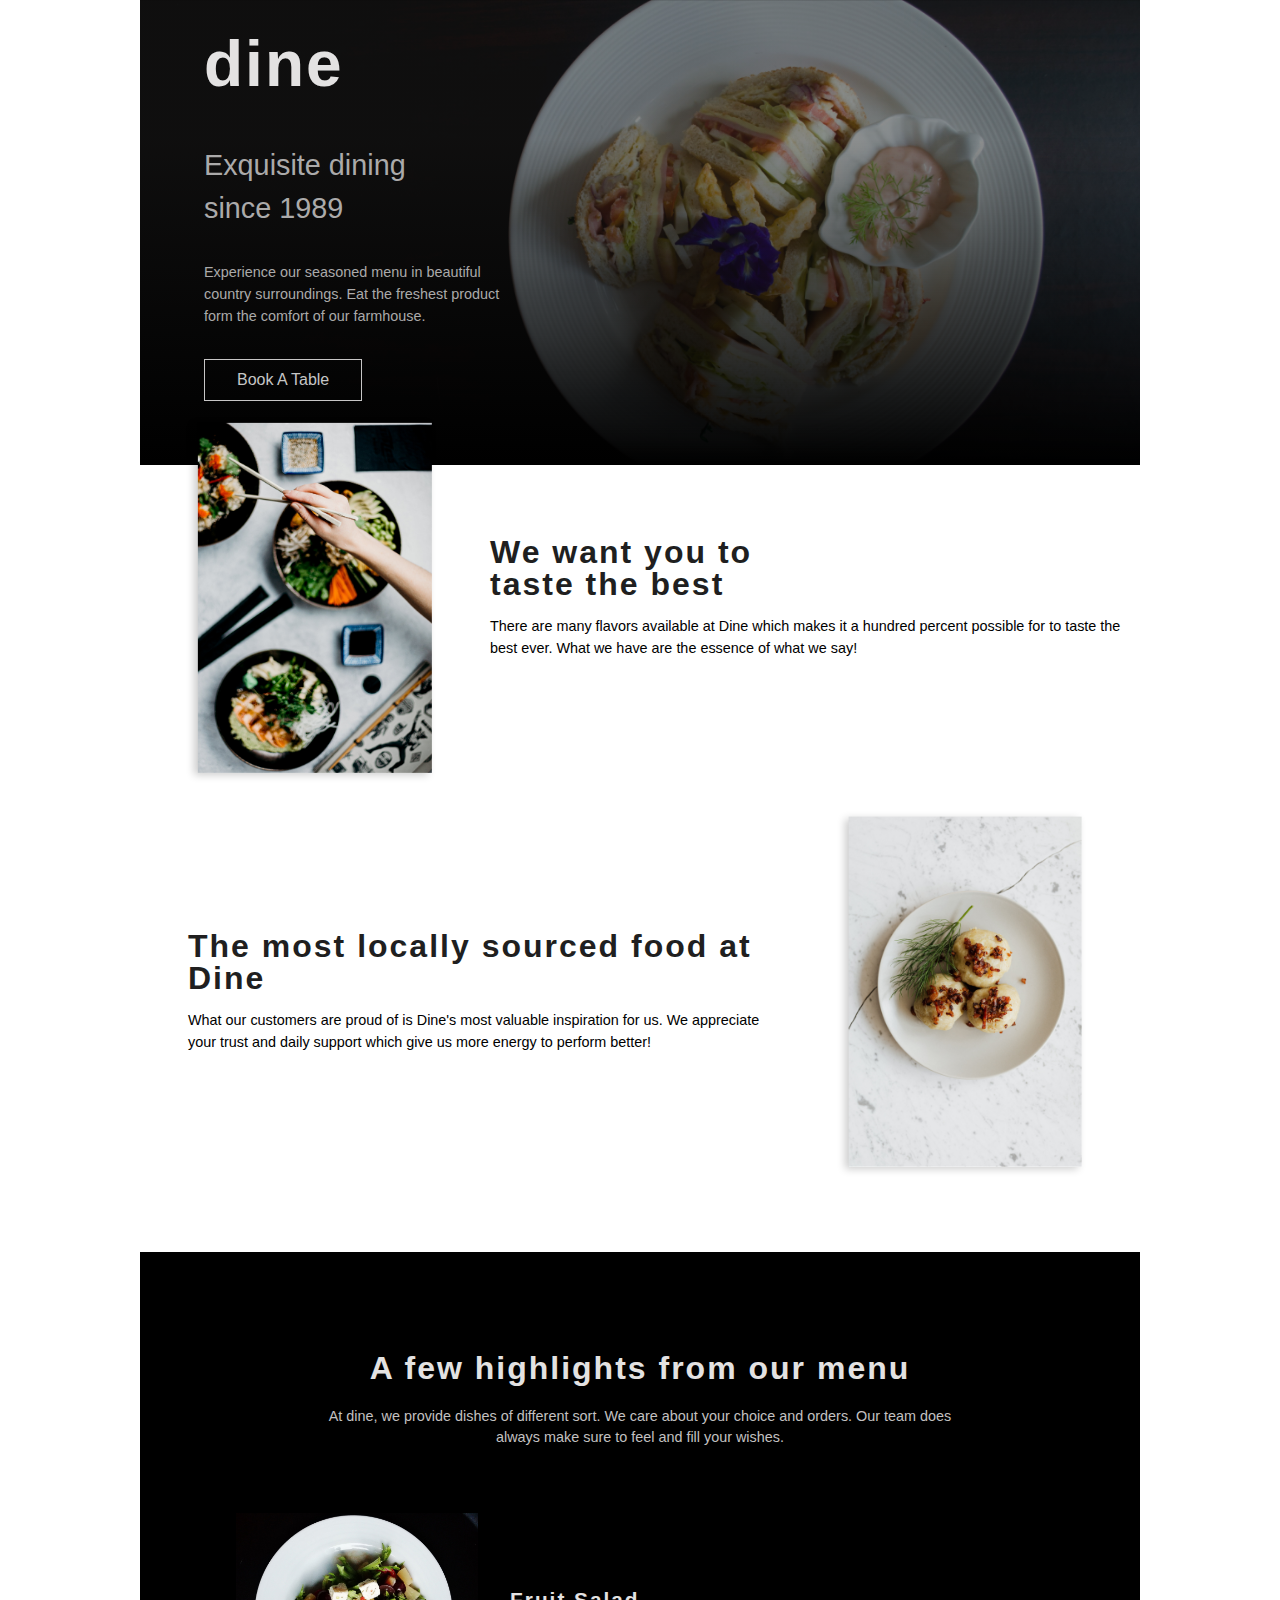
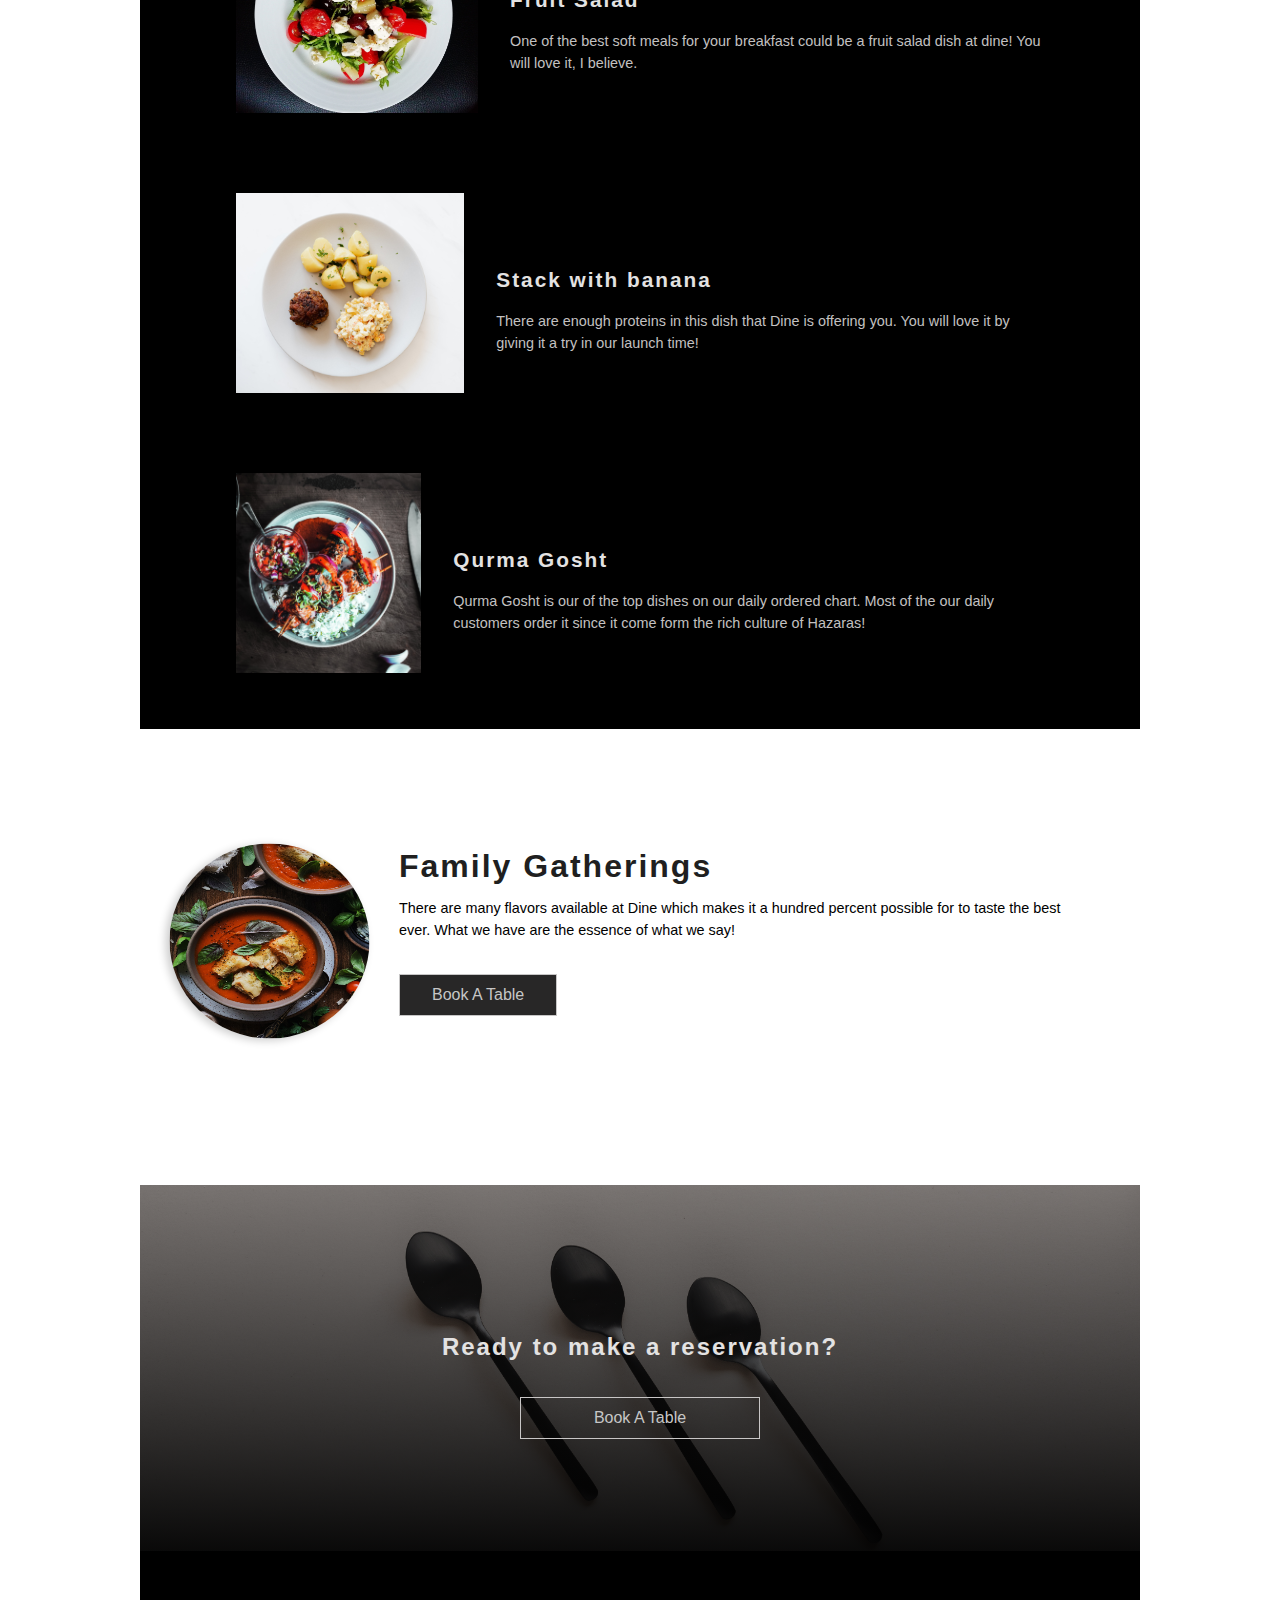
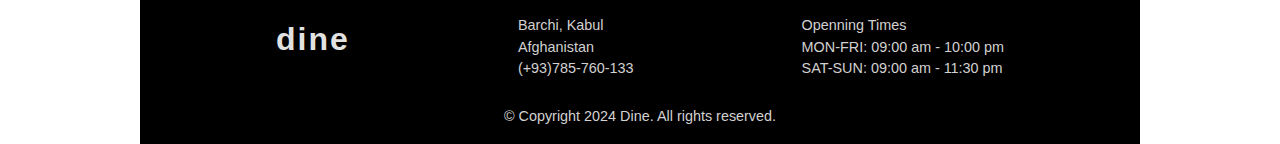
<file: index.html>
<!DOCTYPE html>
<html lang="en">
<head>
    <meta charset="UTF-8">
    <meta name="viewport" content="width=device-width, initial-scale=1.0">
    <title>Dine | The Fantastic Restaurant </title>
    <link rel="stylesheet" href="Styles/shared__styles.css">
    <link rel="stylesheet" href="Styles/styles.css">
</head>
<body>
    <div class="wrapper">
        <div class="hero__header | hero__img">
            <div class="hero__content">
                <h1>dine</h1>
                <p class="description">
                    Exquisite dining<br> since 1989
                </p>
                <p>Experience our seasoned menu in beautiful country surroundings. Eat the freshest product form the comfort of our farmhouse.</p>

                <div class="book__table">
                    <a href="book__landing.html">Book A Table</a>
                </div>
            </div>
        </div>
        <main>
            <div class="main__section_wrapper">
                <img class="section__img" src="Assets/Images/Ready__To__Eat.jpg" alt="Recipes">
                <div class="section__description">
                    <h2 class="taste darkgray">We want you to<br> taste the best</h2>
                    <p>There are many flavors available at <strong>Dine</strong> which makes it a hundred percent possible for to taste the best ever. What we have are the essence of what we say!</p>
                </div>
            </div>

            <div class="main__section_wrapper row__reverse">
                <img class="section__img" src="Assets/Images/cake.jpg" alt="Recipes">
                <div class="section__description">
                    <h2 class="taste darkgray">The most locally sourced food at Dine</h2>
                    <p>What our customers are proud of is <strong>Dine's</strong> most valuable inspiration for us. We appreciate your trust and daily support which give us more energy to perform better!</p>
                </div>
            </div>

            <div class="highlight">
                <div class="highlight__content">
                    <h2>A few highlights from our menu</h2>
                    <p>At dine, we provide dishes of different sort. We care about your choice and orders. Our team does always make sure to feel and fill your wishes.</p>
                </div>

                <div class="menu__wrapper">
                    <div class="menu">
                        <div class="menu__img img__one"></div>
                        <div class="menu__info">
                            <h3>Fruit Salad</h3>
                            <p>One of the best soft meals for your breakfast could be a fruit salad dish at dine! You will love it, I believe.</p>
                        </div>
                    </div>

                    <div class="menu">
                        <div class="menu__img img__two"></div>
                        <div class="menu__info">
                            <h3>Stack with banana</h3>
                            <p>There are enough proteins in this dish that Dine is offering you. You will love it by giving it a try in our launch time!</p>
                        </div>
                    </div>

                    <div class="menu last">
                        <div class="menu__img img__three"></div>
                        <div class="menu__info">
                            <h3>Qurma Gosht</h3>
                            <p>Qurma Gosht is our of the top dishes on our daily ordered chart. Most of the our daily customers order it since it come form the rich culture of Hazaras!</p>
                        </div>
                    </div>
                </div>
            </div>
            <div class="main__section_wrapper bottom">
                <img class="section__img" src="Assets/Images/bottom__picture.jpg" alt="Recipes">
                <div class="bottom__flex">
                    <div class="section__description">
                        <h2 class="taste darkgray">Family Gatherings</h2>
                        <p>There are many flavors available at <strong>Dine</strong> which makes it a hundred percent possible for to taste the best ever. What we have are the essence of what we say!</p>
                    </div>
                    <div class="book__table">
                        <a href="book__landing.html">Book A Table</a>
                    </div>
                </div>
            </div>
        </main>
        <footer>
            <div class="footer__img">
                <h2>Ready to make a reservation?</h2>
                <div class="book__table__bottom">
                    <a href="book__landing.html">Book A Table</a>
                </div>
            </div>

            <div class="footer">
                <h1>dine</h1>
                <div>
                    <p>Barchi, Kabul</p>
                    <p>Afghanistan</p>
                    <p>(+93)785-760-133</p>
                </div>
                <div>
                    <p>Openning Times</p>
                    <p>MON-FRI: 09:00 am - 10:00 pm</p>
                    <p>SAT-SUN: 09:00 am - 11:30 pm</p>
                </div>
                <p class="cp-text">
                    © Copyright 2024 Dine. All rights reserved.
                </p>
            
            </div>
        </footer>
    </div>
</body>
</html>
</file>
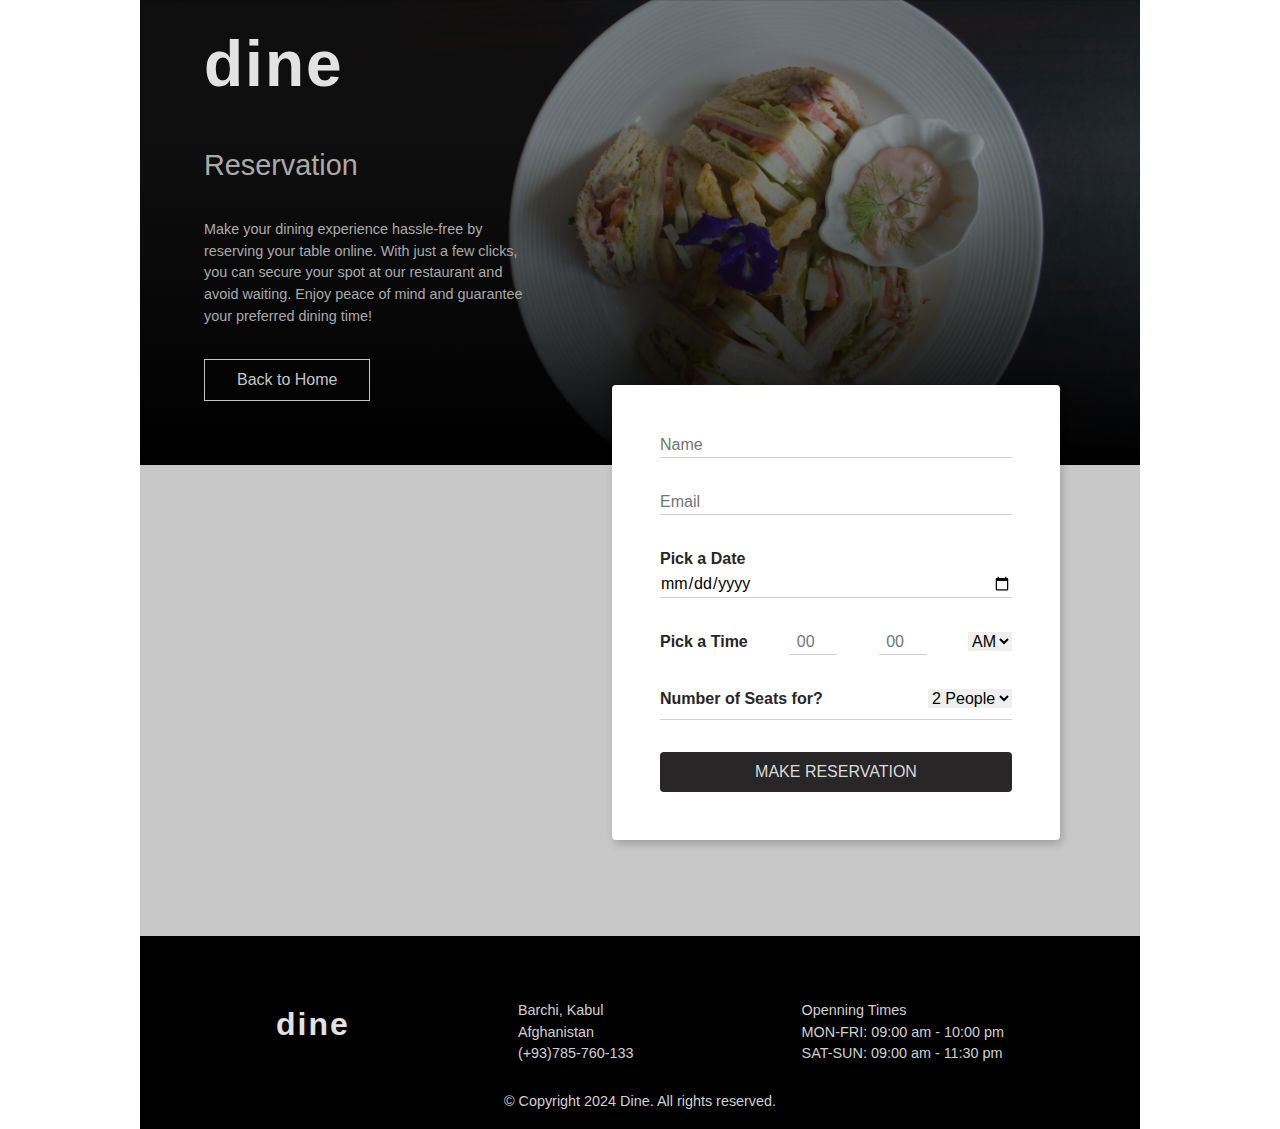
<file: book__landing.html>
<!DOCTYPE html>
<html lang="en">
<head>
    <meta charset="UTF-8">
    <meta name="viewport" content="width=device-width, initial-scale=1.0">
    <title>Booking__Table</title>
    <link rel="stylesheet" href="Styles/shared__styles.css">
    <link rel="stylesheet" href="Styles/booking__table.css">

</head>
<body>
    
    <div class="wrapper">
        <div class="hero__header | hero__img">
            <div class="hero__content">
                <h1>dine</h1>
                <p class="description">
                    Reservation
                </p>
                <p>Make your dining experience hassle-free by reserving your table online. With just a few clicks, you can secure your spot at our restaurant and avoid waiting. Enjoy peace of mind and guarantee your preferred dining time!</p>
                <div class="book__table">
                    <a href="index.html">Back to Home</a>
                </div>
            </div>
        </div>

        <main>
            <form action="">
                <input type="text" placeholder="Name" required>
                <input type="email" placeholder="Email" required>
                <div class="date">
                    <label for="date">Pick a Date</label>
                    <input type="date" id="date" required>
                </div>
                <div class="time">
                    <label for="time">Pick a Time</label>
                    <input type="number" placeholder="00" required>
                        <input type="number" placeholder="00" required>
                    <select name="timing" id="time">
                        <option value="AM">AM</option>
                        <option value="PM">PM</option>
                    </select>
                </div>
                <div class="people">
                    <label for="num__people">Number of Seats for?</label>
                <select name="timing" id="num__people"  required>
                    <option value="AM">2 People</option>
                    <option value="AM">3 People</option>
                    <option value="AM">4 People</option>
                    <option value="AM">5 People</option>
                    <option value="AM">6 People</option>
                    <option value="AM">7 People</option>
                    <option value="PM">8 People</option>
                </select>
                </div>
                    <button>MAKE RESERVATION</button>
            </form>
        </main>

        <div class="footer">
            <h1>dine</h1>
            <div>
                <p>Barchi, Kabul</p>
                <p>Afghanistan</p>
                <p>(+93)785-760-133</p>
            </div>
            <div>
                <p>Openning Times</p>
                <p>MON-FRI: 09:00 am - 10:00 pm</p>
                <p>SAT-SUN: 09:00 am - 11:30 pm</p>
            </div>
            <p class="cp-text">
                © Copyright 2024 Dine. All rights reserved.
            </p>
        
        </div>
    </div>
</body>
</html>
</file>
<file: Styles/shared__styles.css>
*,*::before, *::after {
    box-sizing: border-box;
    margin: 0;
    padding: 0;
}

html, body {
    line-height: 1.5;
    -webkit-font-smoothing: antialiased;
}

img,
picture,
video,
canvas,
svg {
    display: block;
    max-width: 100%;
}

input,
textarea,
button,
select {
    font: inherit;
}



/* GLOBALS */

h1, h2, h3, h4, h5 {
    overflow-wrap: break-word;
    margin: 0;
    letter-spacing: 2px;
    color: rgb(227, 226, 226);

}

a {
    text-decoration: none;
    color: rgb(198, 198, 198);
}

p {
    font-size: .9rem;
    font-weight: 100;
}

#root, #__root {
    isolation: isolate;
}


* {
    margin: 0;
    padding: 0;
    font-family: 'Inter', sans-serif;
    --min-desktop-width: 50rem;
    --max-desktop-width: 62.5rem;
}

.wrapper {
    width: 100%;
    max-width: var(--max-desktop-width);
    margin-inline: auto;
}


/* HEADER */

.hero__header {   /* must be included in the styles for the booking CSS */
    background: linear-gradient(to bottom, rgba(30, 29, 29, 0.5) 30%, rgba(0, 0, 0, 1)),
    url("../Assets/Images/Dark__Dine.jpg");
    padding-block-start: 34rem;
    background-origin: top;
    background-size: cover;
    background-position: top;
}


.hero__content {
    color: rgb(171, 170, 170);
    text-align: center;
    padding: 1rem;
}
.hero__content h1 {
    font-size: 4rem;
    margin-block-end: 2rem;
}
.hero__content p {
    margin-block-end: 2rem;
}

.description {
    font-size: 2rem;
    font-weight: 100;
    margin-block-end: 2rem;
}


.book__table {
    margin-inline: auto;
    margin-block-end: 3rem;
    padding: .5rem 2rem;
    width: 70%;
    border: 1px solid rgb(199, 198, 198);
    cursor: pointer;
}

@media (min-width: 27rem) {
    .hero__header {
        padding-block-start: 0;
        padding-inline-start: 1.5rem;
        background-position: left;
    }

    .hero__content {
        text-align: left;
        width: 40ch;
    }
    .hero__content h2 {
        font-size: 1.5rem;
    }
    .description {
        font-size: 1.8rem;
    }

    .book__table {
        margin-inline-start: 0;
        width: fit-content;
    }
}

@media (min-width: 62.5rem) {
    .hero__header {
        padding-block-start: 0rem;
        padding-inline-start: 3rem;
    }
}


/* FOOTER */

.footer {
    display: flex;
    flex-direction: column;
    gap: 2rem;
    text-align: center;
    padding-block: 4rem;
    margin-block-start: -2rem;
    background-color: rgba(0,0,0,1);
    color: rgb(210, 209, 209);
}


.cp-text {
    text-align: center;
}

@media (min-width: 27rem) {
    .footer {
        position: relative;
        flex-direction: row;
        justify-content: space-evenly;
        text-align: left;
    }

    .cp-text {
        position: absolute;
        bottom: 1rem;
    }
}
</file>
<file: Styles/styles.css>
.main__section_wrapper {
    display: flex;
    flex-direction: column;
    margin-block-end: 6rem;
}

.section__img  {
    width: 350px;
    margin-block-start: -2rem;
    margin-block-end: 3rem;
    margin-inline: auto;
    box-shadow: 2px 4px 8px rgba(0, 0, 0, .2);
}

.section__description {
    text-align: center;
    padding-inline: 1rem;
}

.taste {
    font-size: 2rem;
    line-height: 1;
    margin-block-end: 1rem;
    color: rgb(32, 31, 31);
}


@media (min-width: 27rem) {
    .main__section_wrapper {
        flex-direction: row;
        align-items: center;
        justify-content: space-around;
        margin-block-end: 6rem;
    }

    .section__img {
        width: 350px;
        transform: rotate(90deg);
        margin-block-start: 1rem;
        -webkit-transform: rotate(90deg);
        -moz-transform: rotate(90deg);
        -ms-transform: rotate(90deg);
        -o-transform: rotate(90deg);
    }

    .section__description {
        padding-inline-end: 1rem;
        text-align: left;
    }

    .row__reverse {
        flex-direction: row-reverse;
        padding-inline-start: 3rem;
    }
}

.highlight {
    padding: 3rem 1rem;
    background: rgba(0, 0, 0, 1);
    color: rgb(195, 193, 193);
}

.highlight__content {
    text-align: center;
    margin-block-end: 4rem;

}

.highlight__content h2 {
    font-size: 2rem;
    line-height: 1.3;
    color: rgb(227, 226, 226);
    margin-block-end: 1rem;
}

.menu {
    display: flex;
    flex-direction: column;
    margin-block-end: 3rem;
}

.last {
    margin-block-end: 0;
}

.img__one {
    background-image: url("../Assets/Images/Salad.jpg");
}

.img__two {
    background-image: url("../Assets/Images/clean__desser__dish.jpg");
}

.img__three {
    background-image: url("../Assets/Images/Just__Ready.jpg");
}

.menu__img {
    width: 100%;
    height: 350px;
    background-position: center;
    background-size: cover;
    margin-block-end: 2rem;
}


.menu__info {
    text-align: center;
}

.menu__info h3 {
    font-size: 1.3rem;
    color: rgb(227, 226, 226);
    margin-block-end: 1rem;
}


@media (min-width: 27rem) {
    .highlight {
        padding: 8rem 6rem 3rem 6rem;
    }
    .highlight__content {
        margin-inline: 5rem;
    }

    .menu {
        flex-direction: row;
        gap: 2rem;
        align-items:center ;
    }

    .menu__img {
        width: 300px;
        height: 150px;
    }

    .menu__info {
        text-align: left;
    }
}

@media (min-width: 62.5rem) {
    .menu__img {
        width: 300px;
        height: 200px;
    }

    .highlight {
        padding: 6rem 6rem 1.5rem 6rem; 
    }
}


.bottom {
    margin-block-start: 6rem;
    margin-block-end: 0;
}

.radio {
    display: flex;
    justify-content: space-evenly;
    margin-block-end: 1.5rem;
}

.bottom__flex {
    display: flex;
    flex-direction: column;
}

.section__description {
    padding-inline-start: 0;
    margin-block-end: 2rem;

}

.bottom .book__table {
    background-color: rgb(40, 39, 39);
    text-align: center;
}

@media (min-width: 27rem) {
    .bottom .section__description {
        flex-direction: row;
        padding-inline-end: 3rem;
    }

    .bottom .section__img {
        height: 200px;
        width: 195px;
        border-radius: 50%;
        margin-inline: 2rem;
    }
}


.footer__img{
    background: linear-gradient(to bottom, rgba(30, 29, 29, 0.5), rgba(0, 0, 0, 1)),
    url("../Assets/Images/Three__Spoons.jpg");
    background-position: center;
    background-size: cover;
    text-align: center;
    padding: 6rem 2rem;
}

.footer__img h2 {
    margin-block-end: 2rem;
}

.book__table__bottom {
    padding: .5rem 1rem;
    margin-inline: auto;
    width: 70%;
    border: 1px solid rgb(200, 198, 198);
}


@media (min-width: 27rem) {
    .footer__img {
        margin-block-start: 6rem;
    }

    .book__table__bottom {
        width: 15rem;
    }
}

@media (min-width: 62.5rem) {
    .footer__img {
        padding: 9rem 3rem;
    }
}
</file>
<file: Styles/booking__table.css>
main {
    padding: 3rem 1rem;
    background-color: rgb(201, 200, 200);
}

form {
    background-color: white;
    max-width: 28rem;
    margin-block-start: -5rem;
    margin-inline-start: auto;
    padding: 3rem;
    border-radius: 4px;

    box-shadow: 2px 4px 8px rgba(0,0,0,0.2);
    -webkit-border-radius: 4px;
    -moz-border-radius: 4px;
    -ms-border-radius: 4px;
    -o-border-radius: 4px;
}

@media (min-width: 27rem) {
    form {
        margin-block-end: 3rem;
    }
}

@media (min-width: 42.5rem) {
    main {
        padding-inline-end: 5rem;
    }
}

@media (min-width: 56.25rem) {
    form {
        margin-block-start: -8rem;
    }
}

label {
    font-size: 1rem;
    font-weight: bold;
    color: rgb(40, 38, 38);
}

input {
    display: block;
    width: 100%;
    margin: 0;
    margin-block-end: 2rem;
    outline: none;
    border: none;
    border-bottom: 1px solid rgb(210, 209, 209);
}

.date {
    display: flex;
    flex-direction: row;
    flex-wrap: wrap;
    justify-content: space-between;
}

.time {
    display: flex;
    align-items: baseline;
    justify-content: space-between;

}

.time input {
    width: 3rem;
    text-align: center;
}

select {
    border: none;
    outline: none;
}

.people {
    display: flex;align-items: baseline;
    justify-content: space-between;
    padding-block-end: .5rem;
    border-bottom: 1px solid rgb(209, 209, 209);
}

button {
    width: 100%;
    margin-block-start: 2rem;
    padding: .5rem 1rem;
    color: rgb(219, 219, 219);
    background-color: rgb(40, 38, 38);
    outline: none;
    border: none;
    border-radius: 4px;
    -webkit-border-radius: 4px;
    -moz-border-radius: 4px;
    -ms-border-radius: 4px;
    -o-border-radius: 4px;
}


.footer {
    margin-block-start: 0;
}
</file>
